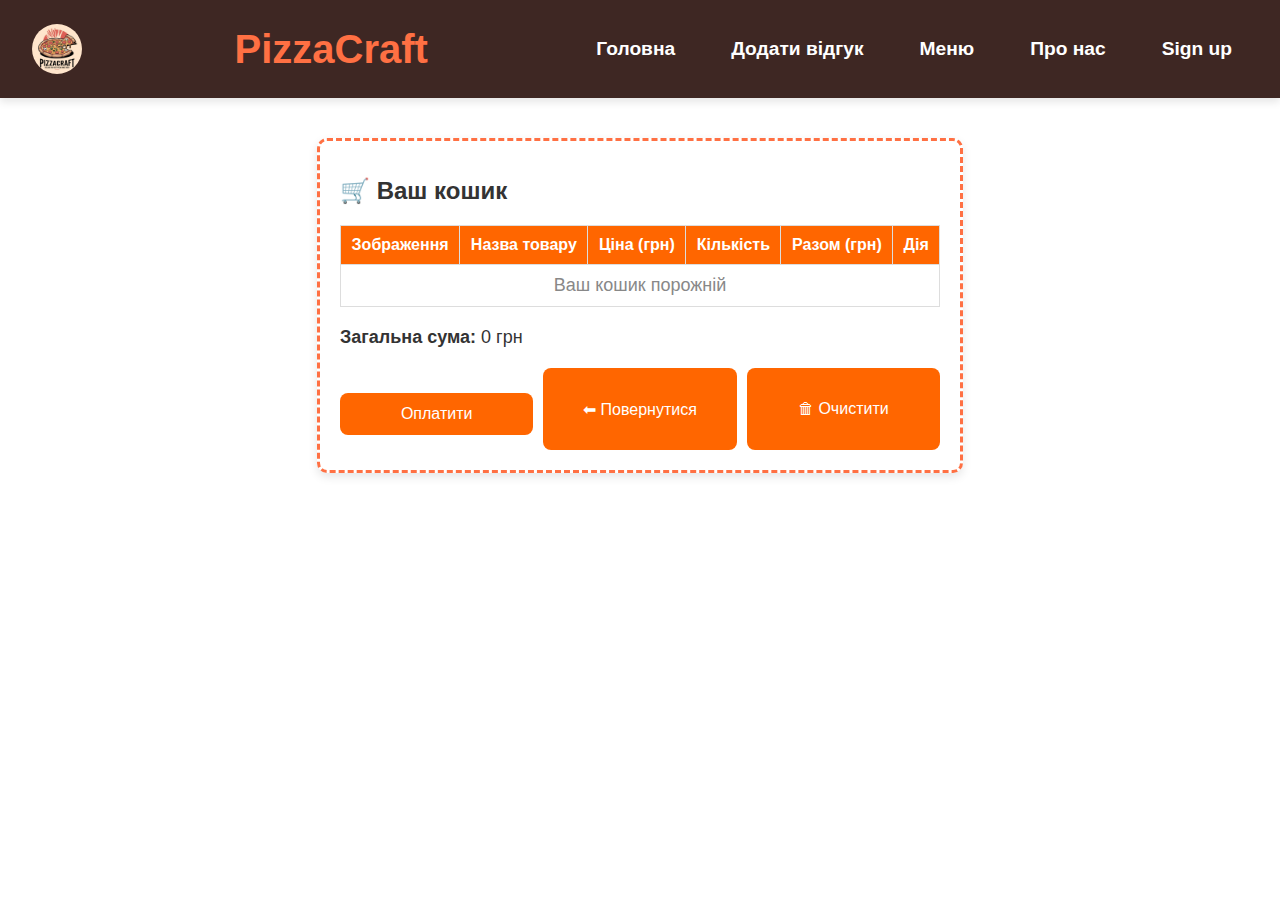
<file: index1.html>
<!DOCTYPE html>
<html lang="uk">
<head>
    <meta charset="UTF-8">
    <meta name="viewport" content="width=device-width, initial-scale=1.0">
    <title>Кошик - PizzaCraft</title>
    <link rel="stylesheet" href="style.css">
    <link rel="icon" href="img/logo.jpg">
</head>
<body>
    <header class="header">
        <div class="ava">
            <img src="img/logo.jpg" alt="Логотип">
        </div>
        <h1>PizzaCraft</h1>
        <nav>
            <ul>
                <li><a href="index.html">Головна</a></li>
                <li><a href="#">Додати відгук</a></li>
                <li><a href="#">Меню</a></li>
                <li><a href="#">Про нас</a></li>
                <li><a href="#" class="up" onclick="window.location.href='index2.html'">Sign up</a></li>
            </ul>
        </nav>
    </header>

    <main class="cart-container">
        <h1 class="cart-title">🛒 Ваш кошик</h1>
        <table class="cart-table">
            <thead>
                <tr>
                    <th>Зображення</th>
                    <th>Назва товару</th>
                    <th>Ціна (грн)</th>
                    <th>Кількість</th>
                    <th>Разом (грн)</th>
                    <th>Дія</th>
                </tr>
            </thead>
            <tbody id="cart-items">
                
            </tbody>
        </table>
        <p class="cart-total"><strong>Загальна сума:</strong> <span id="total-price">0.00</span> грн</p>
        <div class="cart-buttons">
            <button class="btn checkout" onclick="checkout()">Оплатити</button>
            <button class="btn return" onclick="window.location.href='index.html'">⬅ Повернутися</button>
            <button class="btn clear-cart" onclick="clearCart()">🗑 Очистити</button>
        </div>
    </main>

    <script defer src="script.js"></script>
</body>
</html>
</file>
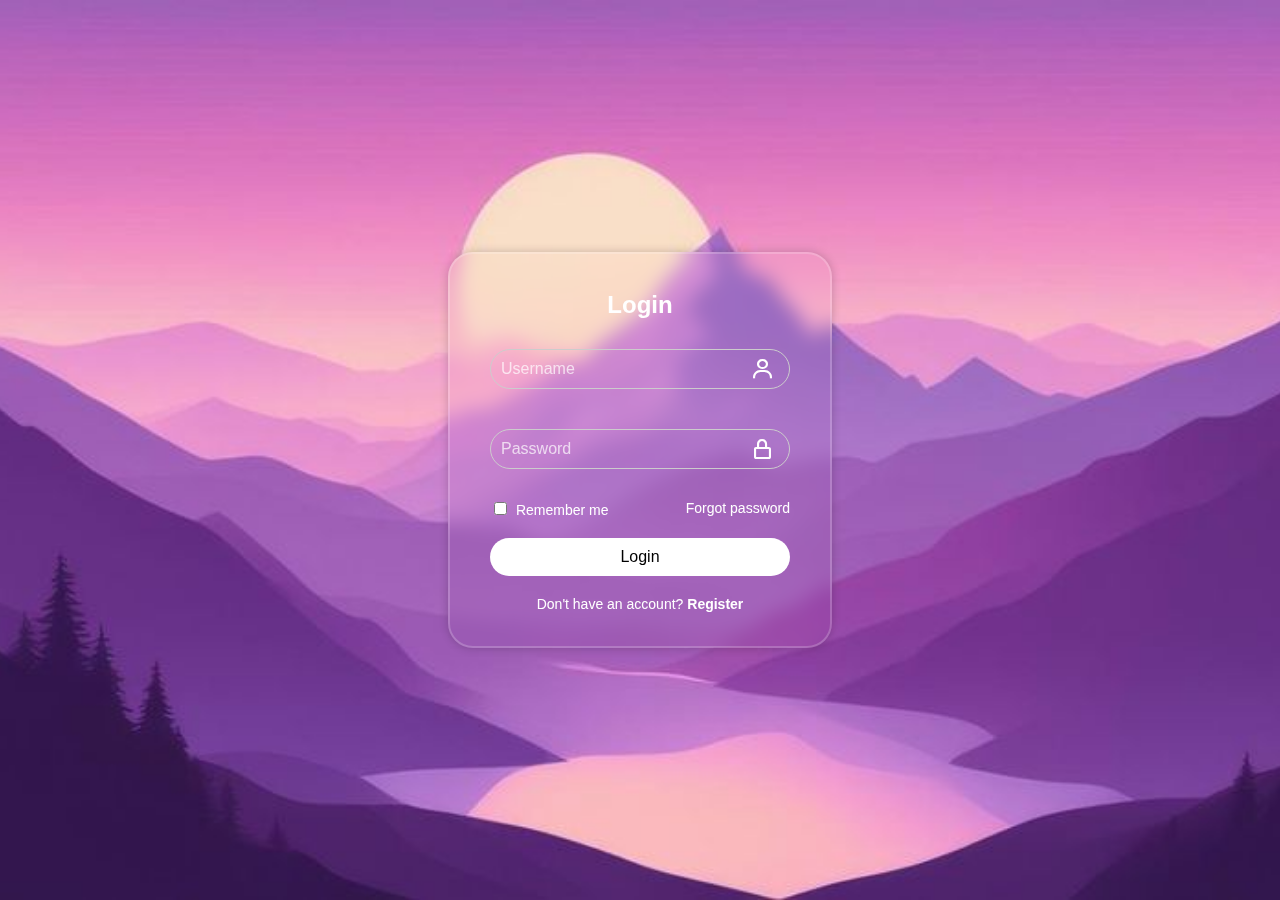
<file: index2.html>
<!DOCTYPE html>
<html lang="en">
<head>
    <meta charset="UTF-8">
    <meta name="viewport" content="width=device-width, initial-scale=1.0">
    <link rel="stylesheet" href="style_2.css">
    <link href="https://fonts.googleapis.com/css2?family=Poppins:wght@300;400;600&display=swap" rel="stylesheet">
    <title>Login</title>
    <link href="https://unpkg.com/boxicons@2.1.4/css/boxicons.min.css" rel="stylesheet">
    <link rel="icon" href="img/logo.jpg">
</head>
<body>
<!-- Логін форма -->
<div class="logister" id="login-form">
    <h1>Login</h1>
    <div class="user">
        <input type="text" placeholder="Username" required>
        <i class='bx bx-user'></i>
    </div>
    <div class="lock">
        <input type="password" placeholder="Password" required>
        <i class='bx bx-lock-alt'></i>
    </div>
    <div class="options">
        <label for="remember">
            <input type="checkbox" id="remember" >
            Remember me
        </label>
        <a href="#">Forgot password</a>
    </div>
    <button id="login-btn" onclick="window.location.href='index.html'">Login</button>
    <p>Don't have an account? <a href="#" style="font-weight:bold;" id="go-to-register">Register</a></p>
</div>

<!-- Реєстрація форма -->
<div class="logister" id="register-form" style="display:none;">
    <h1>Register</h1>
    <div class="user">
        <input type="text" placeholder="Username" >
        <i class='bx bx-user'></i>
    </div>
    <div class="lock">
        <input type="password" placeholder="Password" >
        <i class='bx bx-lock-alt'></i>
    </div>
    <div class="lock">
        <input type="password" placeholder="Your name" required>
        <i class='bx bxs-user-pin'></i>
    </div>
    <div class="options">
        <label for="remember">
            <input type="checkbox" id="remember">
            Remember me
        </label>
    </div>
    <button id="register-btn" onclick="window.location.href='index.html'">Register</button>
    <p>Already have an account? <a href="#" style="font-weight:bold;" id="go-to-login">Login</a></p>
</div>


    <script src="script.js"></script>
</body>
</html>
</file>
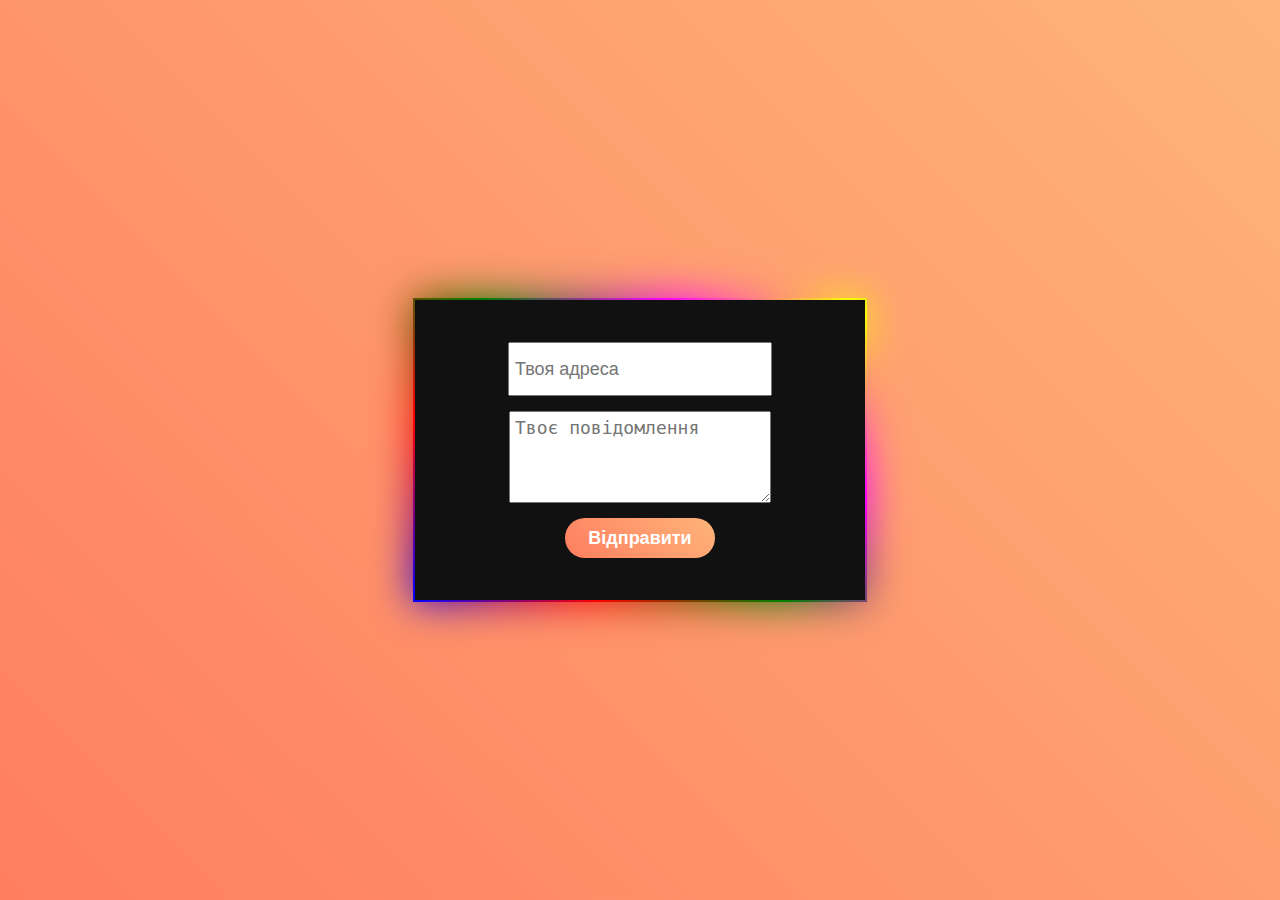
<file: index3.html>
<!DOCTYPE html>
<html lang="en">
<head>
    <meta charset="UTF-8">
    <meta name="viewport" content="width=device-width, initial-scale=1.0">
    <title>Contact Form</title>
    <link rel="stylesheet" href="style_3.css">
    <link rel="icon" href="img/logo.jpg">
</head>
<body>
    <div class="container">
        <form action="https://formspree.io/f/xdkaleqv" method="POST">
            <label>
                <input type="email" placeholder="Твоя адреса" name="email" required>
            </label>
            <label>
                <textarea name="message" placeholder="Твоє повідомлення" required></textarea>
            </label>
            <button type="submit">Відправити</button>
        </form>
    </div>
</body>
</html>
</file>
<file: style.css>
body {
  margin: 0;
  font-family: 'Arial', sans-serif;
  color: #333;
}

.header {
  display: flex;
  
  justify-content: space-between;
  align-items: center;
  padding: 1.5rem 3rem;
  background-color: #3e2723;
  color: white;
  box-shadow: 0 4px 8px rgba(0, 0, 0, 0.1);
}

.header h1 {
  margin: 0;
  font-size: 40px;
  font-weight: 700;
  color: #ff7043;
  flex-grow: 1;
    
}

.header nav ul {
  list-style: none;
  display: flex;
  gap: 2rem;
  padding: 0;
  margin: 0;
}
nav ul li {
  margin: 0 15px;
  position: relative; 
}
.header nav ul li {
  margin: 0;
}

.header nav ul li a {
  color: #f0f0f0;
  text-decoration: none;
  font-size: 1.1rem;
  font-weight: 600;
  padding: 0.5rem 1rem;
  border-radius: 5px;
  transition: background-color 0.3s, color 0.3s;
  
}

.header nav ul li a:hover {
  background-color: #ff7043;
  color: white;
}

.ava img {
  width: 50px;
  height: auto;
  border-radius: 50%;
}


.specials {
  padding: 5rem 2rem;
  text-align: center;
  background-color: #f5f5f5;
}

.specials h2 {
  font-size: 2rem;
  color: #3e2723;
}

.cards {
  display: flex;
  justify-content: center;
  gap: 1.5rem;
  flex-wrap: wrap;
}

.card {
  background-color: #ffffff;
  border-radius: 8px;
  box-shadow: 0 4px 8px rgba(0, 0, 0, 0.1);
  width: 280px;
  overflow: hidden;
  transition: transform 0.3s;
  display: flex;
  flex-direction: column;
  justify-content: space-between;
}

.card:hover {
  transform: translateY(-5px);
}

.card img {
  width: 100%;
  height: 200px;
  object-fit: cover;
}

.card h3 {
  margin: 1rem;
  color: #ff7043;
  font-size: 1.4rem;
  flex-grow: 0;
}

.card p {
  padding: 0 1rem;
  color: #555;
  font-size: 1rem;
  flex-grow: 1; 
}

.card button {
  background-color: #ff7043;
  color: white;
  border: none;
  padding: 0.8rem 1.2rem;
  border-radius: 5px;
  cursor: pointer;
  transition: background-color 0.3s;
  margin: 0 1rem 1rem 1rem;
  align-self: center;
}

.card button:hover {
  background-color: #e64a19;
}


.gallery {
  padding: 3rem 2rem;
  text-align: center;
  background-color: #f5f5f5;
}

.gallery h2 {
  font-size: 2rem;
  color: #3e2723;
}

.thumbnails img {
  width: 100px;
  height: auto;
  margin: 1rem;
  transition: transform 0.3s;
}

.header nav ul li a.cart-icon {
  background-color: #ff5722;
  font-weight: bold;
  padding: 10px 20px;
  border-radius: 5px;
  text-decoration: none;
  display: flex;
  align-items: center;
  position: relative;
  transition: background-color 0.3s ease;
}

.header nav ul li a.cart-icon:hover {
  background-color: #e64a19;
  
}

.cart-count {
  position: absolute;
  top: -8px;
  right: -8px;
  background-color: #ffc107;
  color: black;
  font-size: 12px;
  font-weight: bold;
  border-radius: 50%;
  padding: 5px 8px;
}

.cart-count {
  display: inline-block;
  margin-left: 8px;
}


.thumbnails img:hover {
  transform: scale(1.1);
}

.footer {
  text-align: center;
  padding: 2rem;
  background-color: #3e2723;
  color: white;
}


@media(max-width: 1024px) {
  .card:nth-child(3),
  .card:nth-child(4) {
      display: none;
  }
  .card:nth-child(3),
  .card:nth-child(4) {
      display: none;
  }
  .card1:nth-child(3),
  .card1:nth-child(4) {
      display: none;
  }
   .ura{
        display: none;
   }
}


.header {
  display: flex;
  justify-content: space-between; /* Вирівнюємо вміст по краях */
  align-items: center; /* Вертикальне вирівнювання елементів */
  padding: 1.5rem 2rem; /* Внутрішні відступи */
  background-color: #3e2723; /* Фон */
  color: white;
}

.header .ava {
  display: flex;
  align-items: center; /* Вертикальне вирівнювання логотипу */
}

.header h1 {
  font-size: 2.5rem;
  font-weight: bold;
  color: #ff7043;
  margin: 0;
  text-align: center;
  flex-grow: 1; /* Додаємо гнучкість для вирівнювання */
}

.header nav ul {
  display: flex;
  list-style: none;
  gap: 1.5rem;
  margin: 0;
  padding: 0;
}

.header nav ul li {
  margin: 0;
}

.header nav ul li a {
  color: white;
  text-decoration: none;
  font-size: 1.2rem;
  padding: 0.5rem 1rem;
  border-radius: 5px;
  transition: background-color 0.3s;
}

.header nav ul li a:hover {
  background-color: #ff7043;
}

@media (max-width: 768px) {
  .uras {
      display: none;
  }
}


@media (max-width: 425px) {
  .card:nth-child(2),
  .card:nth-child(3),
  .card:nth-child(4) {
      display: none;
  }
  .card:nth-child(2),
  .card:nth-child(3),
  .card:nth-child(4) {
      display: none;
  }
  .card1:nth-child(2),
  .card1:nth-child(3),
  .card1:nth-child(4) {
      display: none;
  }
   .ura{
        display: none;
   }
    .header {
        display: flex;
        justify-content: center; 
        align-items: center;
        background-color: #3e2723;
        padding: 1.5rem;
    }

    .header .ava,
    .header nav {
        display: none; 
    }

    .header h1 {
        color: #ff7043;
        font-size: 2.5rem;
        font-weight: bold;
        text-align: center;
        margin: 0;
    }
}









.shot {
  position: absolute;
  top: 50%;
  left: 50%;
  transform: translate(-50%, -50%);
  background-color: #3e2723;
  text-align: center;
  padding: 20px;
  border-radius: 10px;
  color: white;
  font-size: 18px;
  box-shadow: 0 40px 100px rgba(0, 0, 0, 0.7);
  padding: 50px;
  gap: 15px;
}

.clear {
  margin-top: 0;
  padding-top: 10px;
  text-align: center; 
}

.checkout{
  padding: 8px;
  color:white;
  background-color: #e64a19;
  margin-top:25px ;
}

.checkout:not(:last-child) {
  margin-bottom: 15px; /* Відступ між кнопками */
}



.specials1 {
  padding: 5rem 2rem;
  text-align: center;
}

.specials1 h2 {
  font-size: 2.5rem;
  color: #3e2723;
  margin-bottom: 2rem;
}

.cards1 {
  display: flex;
  justify-content: center;
  gap: 2rem;
  flex-wrap: wrap;
}

.card1 {
  background-color: #ffffff;
  border-radius: 10px;
  box-shadow: 0 5px 10px rgba(0, 0, 0, 0.15);
  width: 300px;
  overflow: hidden;
  transition: transform 0.3s;
  display: flex;
  flex-direction: column;
  align-items: center;
  text-align: center;
}

.card1:hover {
  transform: translateY(-5px);
}

.card1 img {
  width: 100%;
  height: 350px;
  object-fit: cover;
}

.card1 h3 {
  margin: 1rem 0;
  color: #ff7043;
  font-size: 1.5rem;
}

.card1 p {
  padding: 0 1rem;
  color: #555;
  font-size: 1rem;
  flex-grow: 1;
}

.card1 button {
  background-color: #ff7043;
  color: white;
  border: none;
  padding: 0.8rem 1.2rem;
  border-radius: 5px;
  cursor: pointer;
  transition: background-color 0.3s;
  margin-bottom: 1rem;
}

.card1 button:hover {
  background-color: #e64a19;
}


.specials1 {
  padding: 5rem 2rem;
  text-align: center;
  background-color: #eee;
}

.specials1 h2 {
  font-size: 2.5rem;
  color: #3e2723;
  margin-bottom: 2rem;
}

.cards1 {
  display: flex;
  justify-content: center;
  gap: 2rem;
  flex-wrap: wrap;
}

.card1 {
  background-color: #ffffff;
  border-radius: 10px;
  box-shadow: 0 5px 10px rgba(0, 0, 0, 0.15);
  width: 300px;
  overflow: hidden;
  transition: transform 0.3s;
  display: flex;
  flex-direction: column;
  align-items: center;
  text-align: center;
  cursor: pointer;
}

.card1:hover {
  transform: translateY(-5px);
}

.card1 img {
  width: 100%;
  height: 350px;
  object-fit: cover;
}

.card1 h3 {
  margin: 1rem 0;
  color: #ff7043;
  font-size: 1.5rem;
}

.card1 p {
  padding: 0 1rem;
  color: #555;
  font-size: 1rem;
}

.modal {
  display: none;
  position: fixed;
  top: 0;
  left: 0;
  width: 100%;
  height: 100%;
  background: rgba(0, 0, 0, 0.7);
  justify-content: center;
  align-items: center;
  z-index: 1000;
}

.modal-content {
  background: #fff;
  width: 80%;
  max-width: 900px;
  display: flex;
  align-items: center;
  border-radius: 10px;
  overflow: hidden;
  position: relative;
}

.modal img {
  width: 50%;
  height: 100%;
  object-fit: cover;
}

.modal-text {
  padding: 2rem;
  width: 50%;
}

.modal-text h2 {
  font-size: 2rem;
  color: #3e2723;
}

.modal-text p {
  font-size: 1.2rem;
  color: #555;
}

.close {
  position: absolute;
  top: 15px;
  right: 20px;
  font-size: 2rem;
  cursor: pointer;
  color: #ff7043;
}

.close:hover {
  color: #e64a19;
}





.cart-container {
  max-width: 600px;
  margin: 40px auto;
  background: white;
  padding: 20px;
  border-radius: 10px;
  box-shadow: 0px 4px 10px rgba(0, 0, 0, 0.1);
  border: dashed #ff7043;
}

.cart-title {
  font-size: 24px;
  margin-bottom: 20px;
}

.cart-items {
  display: flex;
  flex-direction: column;
  gap: 15px;
}

.cart-item {
  display: flex;
  align-items: center;
  background: #fff7e6;
  padding: 10px;
  border-radius: 8px;
  justify-content: space-between;
}

.cart-item-img {
  width: 60px;
  height: 60px;
  border-radius: 8px;
  margin-right: 15px;
}

.cart-item-info {
  text-align: left;
  flex-grow: 1;
}
.cart-buttons {
  display: flex;
  gap: 10px;
}

.btn {
  flex: 1;
  padding: 12px 15px;
  font-size: 16px;
  background: #ff6600;
  color: white;
  border: none;
  border-radius: 8px;
  transition: 0.3s;
}

.btn:hover {
  background: #e65c00;
}

.cart-item-img {
  width: 60px;
  height: auto;
  border-radius: 8px;
  object-fit: cover;
}

.btn.small {
  padding: 5px 10px;
}

.cart-buttons {
  display: flex;
  justify-content: space-between;
  margin-top: 20px;
}

.cart-total {
  font-size: 18px;
  margin-top: 20px;
}

.empty-cart {
  font-size: 18px;
  color: #888;
}





.cart-table {
  width: 100%;
  border-collapse: collapse;
  margin-top: 10px;
}

.cart-table th, .cart-table td {
  border: 1px solid #ddd;
  padding: 10px;
  text-align: center;
}

.cart-table th {
  background: #ff6600;
  color: white;
}
.cart-item-img {
  width: 80px;
  height: 80px;
  object-fit: cover;
  border-radius: 8px;
  border: 1px solid #ddd;
}
</file>
<file: style_2.css>
body {
    display: flex;
    justify-content: center;
    align-items: center;
    height: 100vh;
    margin: 0;
    font-family: Arial, sans-serif;
    background-image: url("img/imgs_5.jpg");
    background-repeat: no-repeat;
    background-position: center center;
    background-size: cover;
}
.logister {
    display: flex;
    flex-direction: column;
    align-items: center;
    background-color: transparent;
    border: 2px solid rgba(255,255,255, .2);
    backdrop-filter: blur(10px); 
    box-shadow: 0 0 10px rgba(0, 0, 0, .2);
    padding: 20px 40px;
    border-radius: 25px;
    width: 300px;
    text-align: center;
}

.logister h1 {
    margin-bottom: 20px;
    font-size: 24px;
    color: white;
}

.logister input[type="text"],
.logister input[type="password"] {
    background-color: transparent;
    border: 2px solid rgba(255,255,255, .2);
    color:white;
    width: 100%;
    padding: 10px;
    margin: 10px 0;
    border: 1px solid #ccc;
    border-radius: 30px;
    font-size: 16px;

}
.logister input::placeholder {
    color: rgba(255, 255, 255, 0.7); 
}

.logister {
    transition: opacity 0.5s ease, transform 0.5s ease;
    opacity: 0;
    transform: translateY(50px);
    visibility: hidden;
    display: none;
}

.logister.active {
    opacity: 1;
    transform: translateY(0);
    visibility: visible;
    display: flex;
    flex-direction: column;
}

.logister.hide {
    opacity: 0;
    transform: translateY(50px);
    visibility: hidden;
}


.options {
    display: flex;
    justify-content: space-between;
    align-items: center;
    width: 100%;
    margin-bottom: 20px;
    font-size: 14px;
}

input:invalid {
    border: 2px solid red;
    background-color: rgba(255, 0, 0, 0.1);
}


.options a {
    color: white;
    text-decoration: none;
}

.options input[type="checkbox"] {
    margin-right: 5px; 
    background-color: transparent;
}

.options label{
    color:#FFFFFF;
    align-items: center;
}

.options a:hover {
    text-decoration: underline;
}

.logister button {
    width: 100%;
    padding: 10px;
    background-color: white;
    color:black;
    border: none;
    border-radius: 30px;
    font-size: 16px;
    cursor: pointer;
}

.label{
    color:white;
}
    


.logister p {
    margin-top: 20px;
    font-size: 14px;
    color: white;
}

.logister p a {
    color: white;
    text-decoration: none;
}

.logister p a:hover {
    text-decoration: underline;
}


.user, .lock {
    position: relative;
    margin-bottom: 20px;
     width: 100%
}

.user input, .lock input {
    width: 150%; 
    max-width: 550px; 
    background-color: transparent;
    border: 2px solid rgba(255, 255, 255, 0.2);
    color: white;
    padding: 10px 50px; 
    border-radius: 30px;
    font-size: 20px; 
    box-sizing: border-box;
}

.user i, .lock i {
    position: absolute;
    top: 50%;
    right: 15px;
    transform: translateY(-50%);
    color: white;
    font-size: 25px;
}

.checkout {
    color: #000000;
    text-decoration: none;
    font-size: 1.1rem;
    font-weight: 600;
    padding: 0.5rem 1rem;
    border-radius: 5px;
    transition: background-color 0.3s, color 0.3s;
  }
  
.checkout:hover {
    background-color: #ff7043;
    color: white;
  }
</file>
<file: style_3.css>
body {
    background:linear-gradient(45deg, #ff7e5f, #feb47b);
    height: 100vh;
    display: flex;
    justify-content: center; 
    align-items: center;    
    margin: 0;               
}

.container {
    position: relative;
    width: 450px;
    height: 300px;
    background: #111;
    display: flex;
    justify-content: center; 
    align-items: center;     
}

.container::before, .container::after {
    content: '';
    position: absolute;
    top: -2px;
    left: -2px;
    width: calc(100% + 4px);
    height: calc(100% + 4px);
    background: linear-gradient(45deg, blue, red, green, #ff00ff, yellow, blue, red, green, #ff00ff, yellow);
    background-size: 300%;
    z-index: -1;
    animation: move 12s linear infinite;
}

.container::before {
    filter: blur(20px);
}

@keyframes move {
    0% {
        background-position: 0 0;
    }
    50% {
        background-position: 300% 0;
    }
    100% {
        background-position: 0 0;
    }
}

form {
    display: flex;
    flex-direction: column;
    gap: 15px;
    text-align: center;
    align-items: center;
    z-index: 1;
}

button {
    border-radius: 25px;
    width: 150px;
    height: 40px;
    padding: 10px;
    font-size: 18px;
    font-weight: bold;
    color: white; 
    background: linear-gradient(45deg, #ff7e5f, #feb47b); 
    border: none; 
    display: flex;
    justify-content: center;
    align-items: center;
    cursor: pointer; 
    transition: all 0.3s ease; 
}

/* Ховер ефект */
button:hover {
    background: linear-gradient(45deg, #6a11cb, #2575fc); 
    box-shadow: 0 4px 10px rgba(0, 0, 0, 0.2); 
    transform: scale(1.1); 
}


button:active {
    background: linear-gradient(45deg, #2575fc, #6a11cb); 
    box-shadow: 0 2px 5px rgba(0, 0, 0, 0.3); 
    transform: scale(1); 
}


input, textarea {
    width: 250px;
    height: 40px;
    font-size: 18px;
    padding: 5px;
    display: flex;
    justify-content: center;
    align-items: center;
}

textarea {
    height: 80px;
}
</file>
